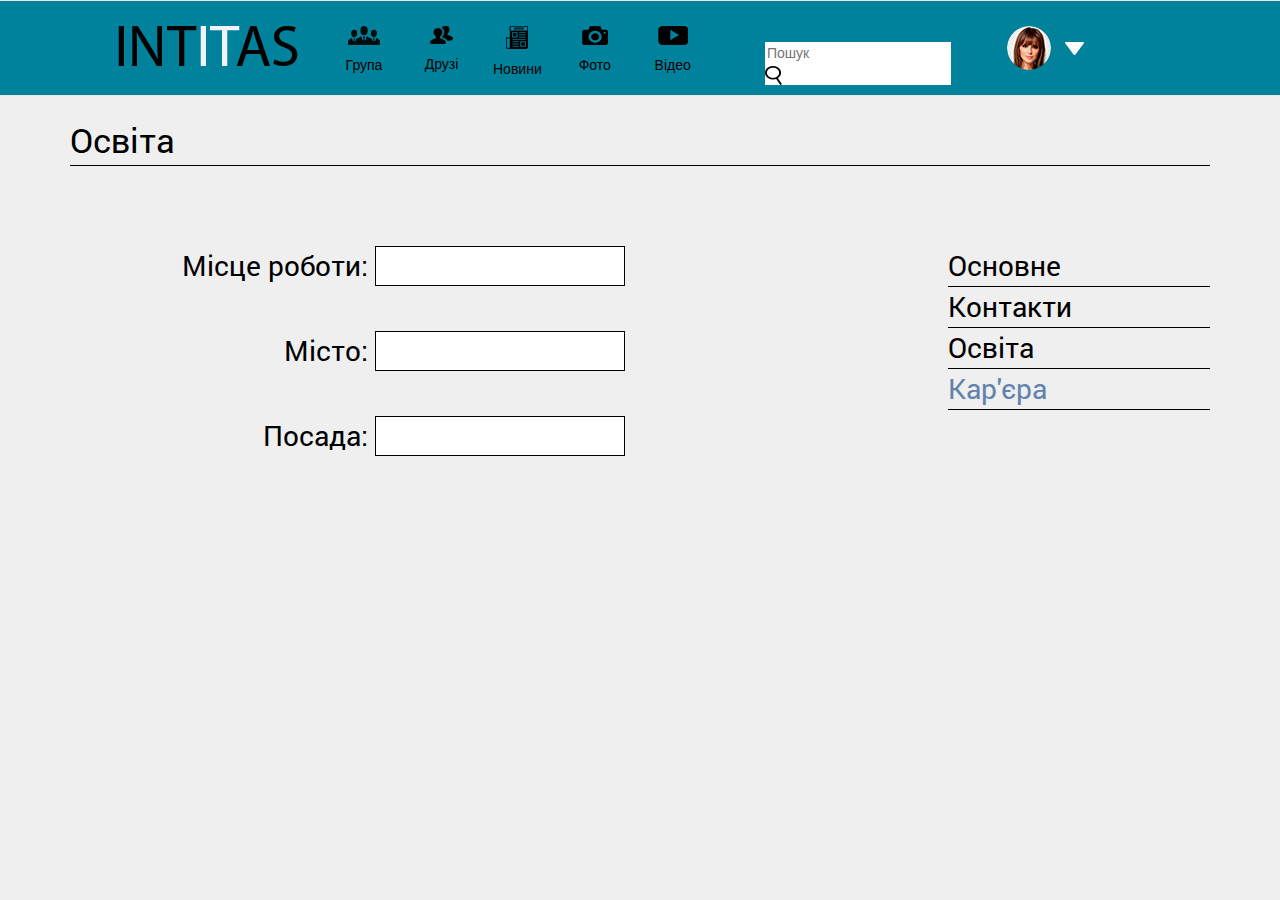
<file: career.html>
<!DOCTYPE html>
<html>
<head>
    <title>Education</title>
    <!-- Latest compiled and minified CSS -->
    <link rel="stylesheet" href="https://maxcdn.bootstrapcdn.com/bootstrap/3.3.7/css/bootstrap.min.css">
    <script src="https://ajax.googleapis.com/ajax/libs/jquery/3.1.1/jquery.min.js"></script>
    <script src="https://maxcdn.bootstrapcdn.com/bootstrap/3.3.7/js/bootstrap.min.js"></script>

    <link href="style.css" rel="stylesheet"/>

</head>
<body class="body-background-color">
<!--style='border:1px solid black'-->
<div class="row">

    <nav role="navigation" class="navbar navbar-default">
        <!-- Toggle menu for mobile display -->
        <div class="navbar-header">
            <button type="button" data-target="#navbarCollapse" data-toggle="collapse" class="navbar-toggle">
								<span class="sr-only">
									Toggle navigation
								</span>
                <span class="icon-bar"></span>
                <span class="icon-bar"></span>
                <span class="icon-bar"></span>
            </button>
        </div>


        <!-- default menu -->
        <nav id="navbarCollapse" class="collapse navbar-collapse">
            <div class="row">
                <div class="col-xs-1"></div>
                <div class="col-xs-6">
                    <div class="navbar-header" style=" margin-left: -17px">
                        <a class="navbar-brand" href="#">
                            <img src="img/INTITASico.png" alt="INTITAS" class="icon-kor"/>
                        </a>
                    </div>
                    <ul class="nav navbar-nav">
                        <li>
                        </li>
                        <li>
                            <a class="a-style-kor" href="#">
                                <img src="img/groupico.png" alt="group" class="icon-kor"/>
                                <br>Група
                            </a>
                        </li>
                        <li>
                            <a class="a-style-kor" href="#" >
                                <img src="img/friedsico.png" alt="frieds" class="icon-kor"/>
                                <br>Друзі
                            </a>
                        </li>
                        <li>
                            <a  class="a-style-kor" href="#">
                                <img src="img/newsico.png" alt="news" class="icon-kor"/>
                                <br>Новини
                            </a>
                        </li>
                        <li>
                            <a class="a-style-kor" href="#">
                                <img src="img/cameraico.png" alt="foto" class="icon-kor"/>
                                <br>Фото
                            </a>
                        </li>
                        <li>
                            <a class="a-style-kor" href="#">
                                <img src="img/videoico.png" alt="video" class="icon-kor"/>
                                <br>Відео
                            </a>
                        </li>
                    </ul>
                </div>
                <div class="col-xs-2">
                    <ul class="nav navbar-nav navbar">
                        <li style="margin: 40px 0 0 0">
                            <form>
										<span class="input-group">
												<input class="search-form" type="text" name="search" value="" placeholder="Пошук"/>
												<a href="#">
													<img src="img/searchico.png" alt="group"/>
												</a>
											</span>
                            </form>
                        </li>
                    </ul>
                </div>
                <div class="col-xs-2">
                    <ul class="nav navbar-nav">
                        <li class="dropdown">
                            <a class="dropdown-toggle" data-toggle="dropdown" href="#">
                                <img src="img/circleMiniAva.png" class="img-circle icon-kor" alt="ava" width="44" height="44"/>
                                <img src="img/shapeico.png" alt="group"/>
                            </a>
                            <ul class="dropdown-menu">
                                <li><a href="#">Page 1</a></li>
                                <li><a href="#">Page 2</a></li>
                                <li><a href="#">Page 3</a></li>
                            </ul>
                        </li>
                    </ul>
                </div>
                <div class="col-xs-1"></div>
            </div>
        </nav>
    </nav>
</div>

<div class="container container-color">
    <div class="row">
        <div class="col-xs-12">
            <div class="text-main border-div-bottom">
                Освіта
            </div><br>
        </div>
    </div><br><br><br>

    <div class="row">
        <div class="col-xs-6" >
            <div class="text-lable-kor">
                <form>
                    <label class="text-lable-kor">
                        Місце роботи:
                    </label>
                    <input class="input-area" type="text" name="City" value="" placeholder="" />
                </form>
            </div><br><br>
            <div class="text-lable-kor">
                <form>
                    <label class="text-lable-kor">
                        Місто:
                    </label>
                    <input class="input-area" type="text" name="Class" value="" placeholder=""/>
                </form>
            </div><br><br>
            <div class="text-lable-kor">
                <form>
                    <label class="text-lable-kor">
                        Посада:
                    </label>
                    <input class="input-area" type="text" name="City" value="" placeholder="" />
                </form>
            </div><br><br>
        </div>
        <div class="col-xs-3" ></div>
        <div class="col-xs-3" >
            <div class="border-div-bottom">
                <a class="text-rightPanel" href="main.html">
                    Основне
                </a><br>
            </div>
            <div class="border-div-bottom">
                <a class="text-rightPanel" href="contacts.html">
                    Контакти
                </a><br>
            </div>
            <div class="border-div-bottom">
                <a class="text-rightPanel" href="education.html">
                    Освіта
                </a><br>
            </div>
            <div class="border-div-bottom">
                <a class="text-rightPanel text-rightPanel-active" href="career.html">
                    Кар'єра
                </a><br>
            </div>
        </div>
    </div>
</div>
</div>
</body>
</html>
</file>
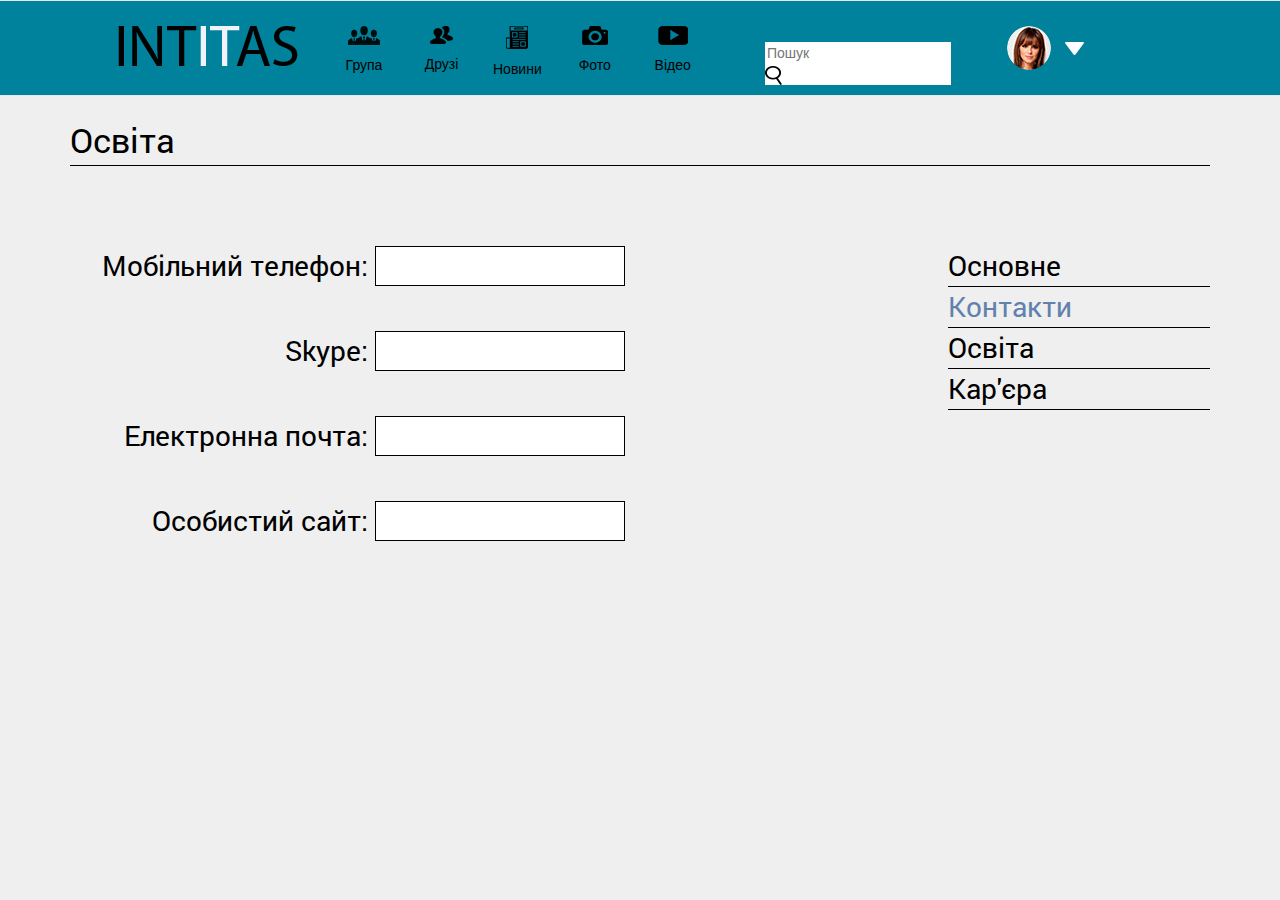
<file: contacts.html>
<!DOCTYPE html>
<html>
<head>
    <title>Education</title>
    <!-- Latest compiled and minified CSS -->
    <link rel="stylesheet" href="https://maxcdn.bootstrapcdn.com/bootstrap/3.3.7/css/bootstrap.min.css">
    <script src="https://ajax.googleapis.com/ajax/libs/jquery/3.1.1/jquery.min.js"></script>
    <script src="https://maxcdn.bootstrapcdn.com/bootstrap/3.3.7/js/bootstrap.min.js"></script>

    <link href="style.css" rel="stylesheet"/>

</head>
<body class="body-background-color">
<!--style='border:1px solid black'-->
<div class="row">

    <nav role="navigation" class="navbar navbar-default">
        <!-- Toggle menu for mobile display -->
        <div class="navbar-header">
            <button type="button" data-target="#navbarCollapse" data-toggle="collapse" class="navbar-toggle">
								<span class="sr-only">
									Toggle navigation
								</span>
                <span class="icon-bar"></span>
                <span class="icon-bar"></span>
                <span class="icon-bar"></span>
            </button>
        </div>


        <!-- default menu -->
        <nav id="navbarCollapse" class="collapse navbar-collapse">
            <div class="row">
                <div class="col-xs-1"></div>
                <div class="col-xs-6">
                    <div class="navbar-header" style=" margin-left: -17px">
                        <a class="navbar-brand" href="#">
                            <img src="img/INTITASico.png" alt="INTITAS" class="icon-kor"/>
                        </a>
                    </div>
                    <ul class="nav navbar-nav">
                        <li>
                        </li>
                        <li>
                            <a class="a-style-kor" href="#">
                                <img src="img/groupico.png" alt="group" class="icon-kor"/>
                                <br>Група
                            </a>
                        </li>
                        <li>
                            <a class="a-style-kor" href="#" >
                                <img src="img/friedsico.png" alt="frieds" class="icon-kor"/>
                                <br>Друзі
                            </a>
                        </li>
                        <li>
                            <a  class="a-style-kor" href="#">
                                <img src="img/newsico.png" alt="news" class="icon-kor"/>
                                <br>Новини
                            </a>
                        </li>
                        <li>
                            <a class="a-style-kor" href="#">
                                <img src="img/cameraico.png" alt="foto" class="icon-kor"/>
                                <br>Фото
                            </a>
                        </li>
                        <li>
                            <a class="a-style-kor" href="#">
                                <img src="img/videoico.png" alt="video" class="icon-kor"/>
                                <br>Відео
                            </a>
                        </li>
                    </ul>
                </div>
                <div class="col-xs-2">
                    <ul class="nav navbar-nav navbar">
                        <li style="margin: 40px 0 0 0">
                            <form>
										<span class="input-group">
												<input class="search-form" type="text" name="search" value="" placeholder="Пошук"/>
												<a href="#">
													<img src="img/searchico.png" alt="group"/>
												</a>
											</span>
                            </form>
                        </li>
                    </ul>
                </div>
                <div class="col-xs-2">
                    <ul class="nav navbar-nav">
                        <li class="dropdown">
                            <a class="dropdown-toggle" data-toggle="dropdown" href="#">
                                <img src="img/circleMiniAva.png" class="img-circle icon-kor" alt="ava" width="44" height="44"/>
                                <img src="img/shapeico.png" alt="group"/>
                            </a>
                            <ul class="dropdown-menu">
                                <li><a href="#">Page 1</a></li>
                                <li><a href="#">Page 2</a></li>
                                <li><a href="#">Page 3</a></li>
                            </ul>
                        </li>
                    </ul>
                </div>
                <div class="col-xs-1"></div>
            </div>
        </nav>
    </nav>
</div>

<div class="container container-color">
    <div class="row">
        <div class="col-xs-12">
            <div class="text-main border-div-bottom">
                Освіта
            </div><br>
        </div>
    </div><br><br><br>

    <div class="row">
        <div class="col-xs-6" >
            <div class="text-lable-kor">
                <form>
                    <label class="text-lable-kor">
                        Мобільний телефон:
                    </label>
                    <input class="input-area" type="text" name="City" value="" placeholder="" />
                </form>
            </div><br><br>
            <div class="text-lable-kor">
                <form>
                    <label class="text-lable-kor">
                        Skype:
                    </label>
                    <input class="input-area" type="text" name="Class" value="" placeholder=""/>
                </form>
            </div><br><br>
            <div class="text-lable-kor">
                <form>
                    <label class="text-lable-kor">
                        Електронна почта:
                    </label>
                    <input class="input-area" type="text" name="Class" value="" placeholder=""/>
                </form>
            </div><br><br>
            <div class="text-lable-kor">
                <form>
                    <label class="text-lable-kor">
                        Особистий сайт:
                    </label>
                    <input class="input-area" type="text" name="Class" value="" placeholder=""/>
                </form>
            </div><br><br>
        </div>
        <div class="col-xs-3" ></div>
        <div class="col-xs-3" >
            <div class="border-div-bottom">
                <a class="text-rightPanel" href="main.html">
                    Основне
                </a><br>
            </div>
            <div class="border-div-bottom">
                <a class="text-rightPanel text-rightPanel-active" href="contacts.html">
                    Контакти
                </a><br>
            </div>
            <div class="border-div-bottom">
                <a class="text-rightPanel" href="education.html">
                    Освіта
                </a><br>
            </div>
            <div class="border-div-bottom">
                <a class="text-rightPanel" href="career.html">
                    Кар'єра
                </a><br>
            </div>
        </div>
    </div>
</div>
</div>
</body>
</html>
</file>
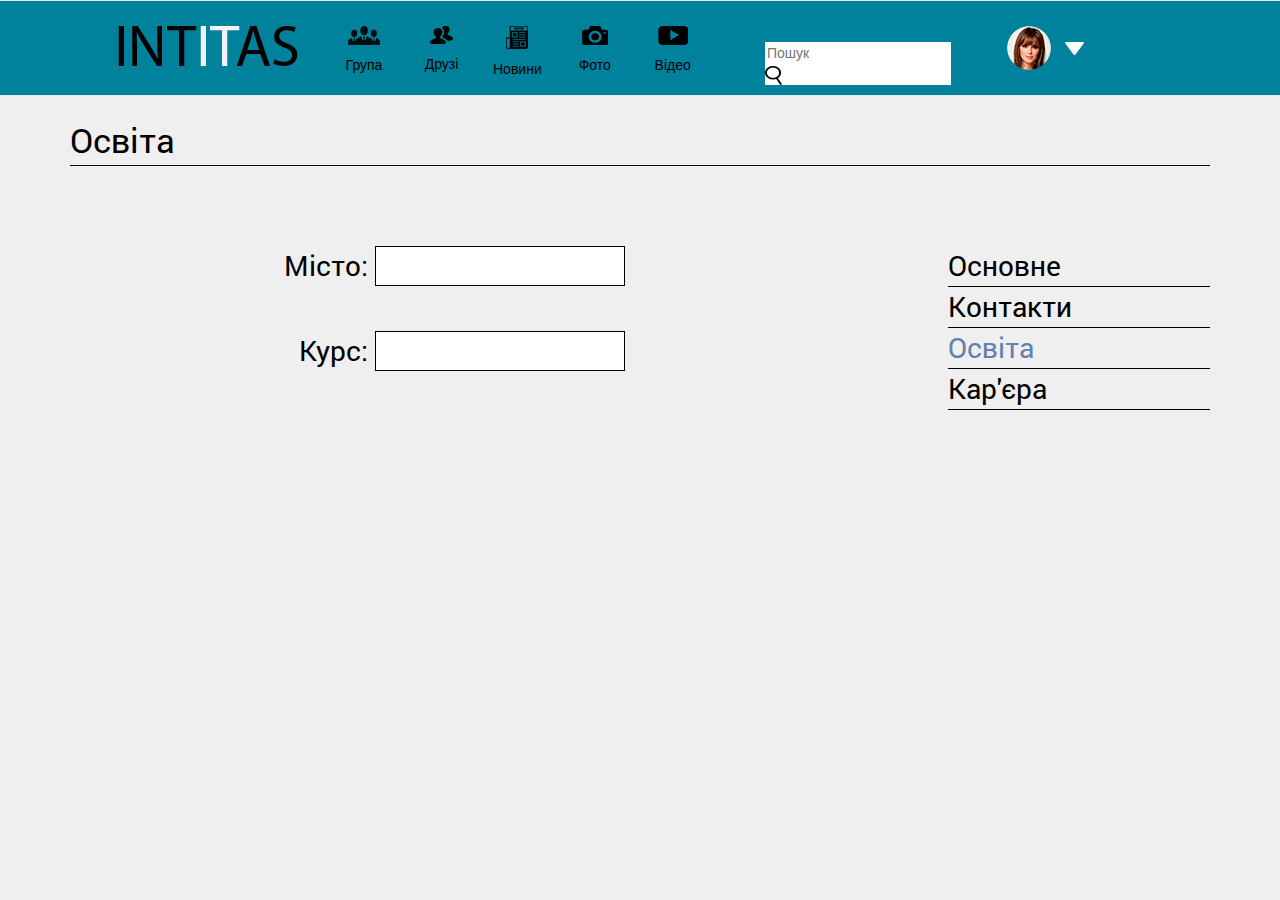
<file: education.html>
<!DOCTYPE html>
<html>
<head>
	<title>Education</title>
	<!-- Latest compiled and minified CSS -->
	<link rel="stylesheet" href="https://maxcdn.bootstrapcdn.com/bootstrap/3.3.7/css/bootstrap.min.css">
	<script src="https://ajax.googleapis.com/ajax/libs/jquery/3.1.1/jquery.min.js"></script>
	<script src="https://maxcdn.bootstrapcdn.com/bootstrap/3.3.7/js/bootstrap.min.js"></script>

	<link href="style.css" rel="stylesheet"/>

</head>
<body class="body-background-color">
<!--style='border:1px solid black'-->
	<div class="row">

		<nav role="navigation" class="navbar navbar-default">
			<!-- Toggle menu for mobile display -->
			<div class="navbar-header">
				<button type="button" data-target="#navbarCollapse" data-toggle="collapse" class="navbar-toggle">
							<span class="sr-only">
								Toggle navigation
							</span>
					<span class="icon-bar"></span>
					<span class="icon-bar"></span>
					<span class="icon-bar"></span>
				</button>
			</div>


			<!-- default menu -->
			<nav id="navbarCollapse" class="collapse navbar-collapse">
				<div class="row">
					<div class="col-xs-1"></div>
					<div class="col-xs-6">
							<div class="navbar-header" style=" margin-left: -17px">
								<a class="navbar-brand" href="#">
									<img src="img/INTITASico.png" alt="INTITAS" class="icon-kor"/>
								</a>
							</div>
						<ul class="nav navbar-nav">
							<li>
							</li>
							<li>
								<a class="a-style-kor" href="#">
									<img src="img/groupico.png" alt="group" class="icon-kor"/>
									<br>Група
								</a>
							</li>
							<li>
								<a class="a-style-kor" href="#" >
									<img src="img/friedsico.png" alt="frieds" class="icon-kor"/>
									<br>Друзі
								</a>
							</li>
							<li>
								<a  class="a-style-kor" href="#">
									<img src="img/newsico.png" alt="news" class="icon-kor"/>
									<br>Новини
								</a>
							</li>
							<li>
								<a class="a-style-kor" href="#">
									<img src="img/cameraico.png" alt="foto" class="icon-kor"/>
									<br>Фото
								</a>
							</li>
							<li>
								<a class="a-style-kor" href="#">
									<img src="img/videoico.png" alt="video" class="icon-kor"/>
									<br>Відео
								</a>
							</li>
						</ul>
					</div>
					<div class="col-xs-2">
						<ul class="nav navbar-nav navbar">
							<li style="margin: 40px 0 0 0">
								<form>
									<span class="input-group">
											<input class="search-form" type="text" name="search" value="" placeholder="Пошук"/>
											<a href="#">
												<img src="img/searchico.png" alt="group"/>
											</a>
										</span>
								</form>
							</li>
						</ul>
					</div>
					<div class="col-xs-2">
						<ul class="nav navbar-nav">
							<li class="dropdown">
								<a class="dropdown-toggle" data-toggle="dropdown" href="#">
									<img src="img/circleMiniAva.png" class="img-circle icon-kor" alt="ava" width="44" height="44"/>
									<img src="img/shapeico.png" alt="group"/>
								</a>
								<ul class="dropdown-menu">
									<li><a href="#">Page 1</a></li>
									<li><a href="#">Page 2</a></li>
									<li><a href="#">Page 3</a></li>
								</ul>
							</li>
						</ul>
					</div>
					<div class="col-xs-1"></div>
				</div>
			</nav>
		</nav>
	</div>

	<div class="container container-color">
		<div class="row">
			<div class="col-xs-12">
				<div class="text-main border-div-bottom">
					Освіта
				</div><br>
			</div>
		</div><br><br><br>

		<div class="row">
			<div class="col-xs-6" >
				<div class="text-lable-kor">
					<form>
						<label class="text-lable-kor">
							Місто:
						</label>
						<input class="input-area" type="text" name="City" value="" placeholder="" />
					</form>
				</div><br><br>
				<div class="text-lable-kor">
					<form>
						<label class="text-lable-kor">
							Курс:
						</label>
						<input class="input-area" type="text" name="Class" value="" placeholder=""/>
					</form>
				</div>
			</div>
			<div class="col-xs-3" ></div>
			<div class="col-xs-3" >
				<div class="border-div-bottom">
					<a class="text-rightPanel" href="main.html">
						Основне
					</a><br>
				</div>
				<div class="border-div-bottom">
					<a class="text-rightPanel" href="contacts.html">
						Контакти
					</a><br>
				</div>
				<div class="border-div-bottom">
					<a class="text-rightPanel text-rightPanel-active" href="education.html">
						Освіта
					</a><br>
				</div>
				<div class="border-div-bottom">
					<a class="text-rightPanel" href="career.html">
						Кар'єра
					</a><br>
				</div>
			</div>
		</div>
		</div>
	</div>
</body>
</html>
</file>
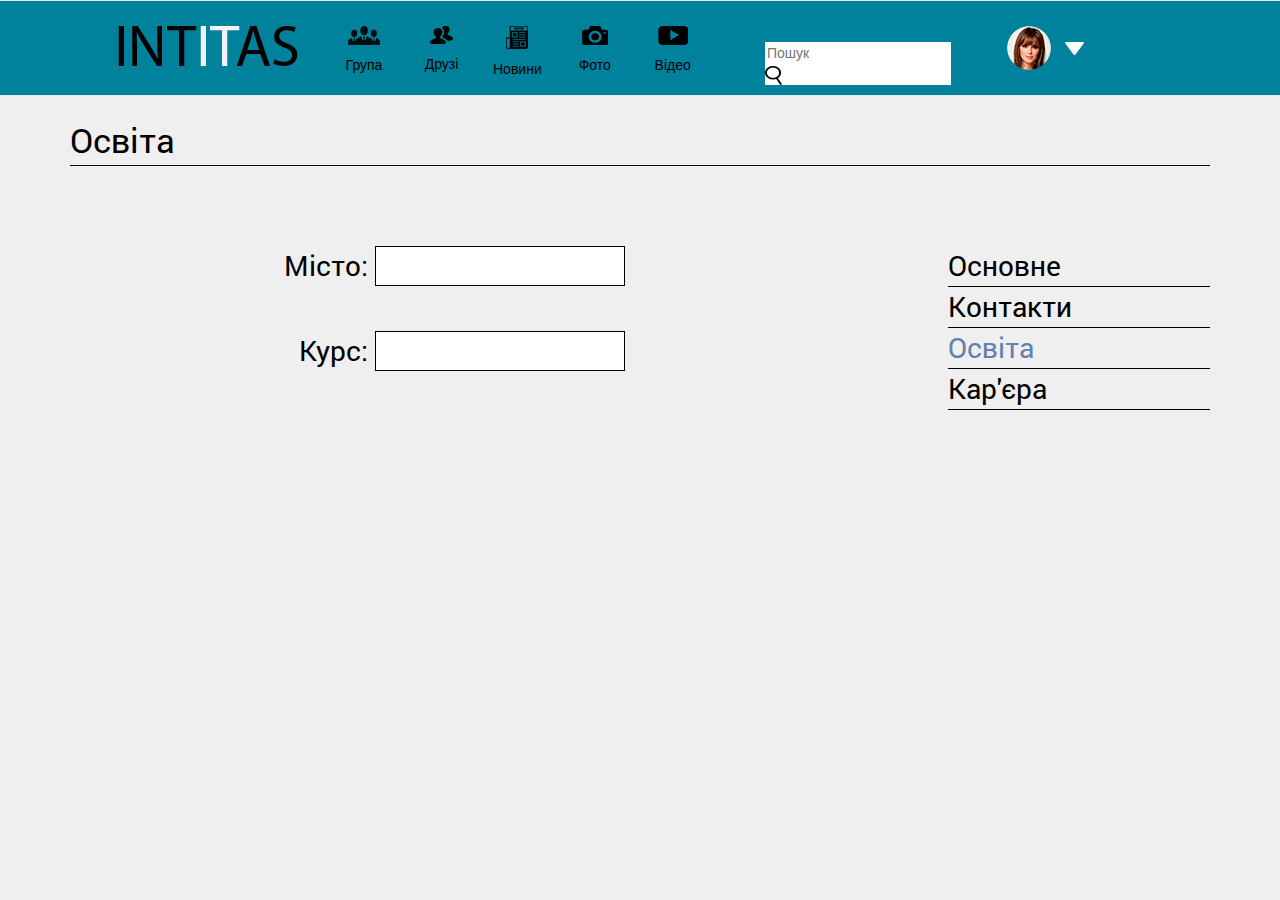
<file: education7.html>
<!DOCTYPE html>
<html>
	<head>
		<title>Education</title>
		<!-- Latest compiled and minified CSS -->
		<link rel="stylesheet" href="https://maxcdn.bootstrapcdn.com/bootstrap/3.3.7/css/bootstrap.min.css">
		<script src="https://ajax.googleapis.com/ajax/libs/jquery/3.1.1/jquery.min.js"></script>
		<script src="https://maxcdn.bootstrapcdn.com/bootstrap/3.3.7/js/bootstrap.min.js"></script>

		<link href="style7.css" rel="stylesheet"/>

	</head>
	<body class="body-background-color">
	<!--style='border:1px solid black'-->
		<div class="row">

			<nav role="navigation" class="navbar navbar-default">
				<!-- Toggle menu for mobile display -->
				<div class="navbar-header">
					<button type="button" data-target="#navbarCollapse" data-toggle="collapse" class="navbar-toggle">
								<span class="sr-only">
									Toggle navigation
								</span>
						<span class="icon-bar"></span>
						<span class="icon-bar"></span>
						<span class="icon-bar"></span>
					</button>
				</div>


				<!-- default menu -->
				<nav id="navbarCollapse" class="collapse navbar-collapse">
					<div class="row">
						<div class="col-xs-1"></div>
						<div class="col-xs-6">
								<div class="navbar-header" style=" margin-left: -17px">
									<a class="navbar-brand" href="#">
										<img src="img/INTITASico.png" alt="INTITAS" class="icon-kor"/>
									</a>
								</div>
							<ul class="nav navbar-nav">
								<li>
								</li>
								<li>
									<a class="a-style-kor" href="#">
										<img src="img/groupico.png" alt="group" class="icon-kor"/>
										<br>Група
									</a>
								</li>
								<li>
									<a class="a-style-kor" href="#" >
										<img src="img/friedsico.png" alt="frieds" class="icon-kor"/>
										<br>Друзі
									</a>
								</li>
								<li>
									<a  class="a-style-kor" href="#">
										<img src="img/newsico.png" alt="news" class="icon-kor"/>
										<br>Новини
									</a>
								</li>
								<li>
									<a class="a-style-kor" href="#">
										<img src="img/cameraico.png" alt="foto" class="icon-kor"/>
										<br>Фото
									</a>
								</li>
								<li>
									<a class="a-style-kor" href="#">
										<img src="img/videoico.png" alt="video" class="icon-kor"/>
										<br>Відео
									</a>
								</li>
							</ul>
						</div>
						<div class="col-xs-2">
							<ul class="nav navbar-nav navbar">
								<li style="margin: 40px 0 0 0">
									<form>
										<span class="input-group">
												<input class="search-form" type="text" name="search" value="" placeholder="Пошук"/>
												<a href="#">
													<img src="img/searchico.png" alt="group"/>
												</a>
											</span>
									</form>
								</li>
							</ul>
						</div>
						<div class="col-xs-2">
							<ul class="nav navbar-nav">
								<li class="dropdown">
									<a class="dropdown-toggle" data-toggle="dropdown" href="#">
										<img src="img/circleMiniAva.png" class="img-circle icon-kor" alt="ava" width="44" height="44"/>
										<img src="img/shapeico.png" alt="group"/>
									</a>
									<ul class="dropdown-menu">
										<li><a href="#">Page 1</a></li>
										<li><a href="#">Page 2</a></li>
										<li><a href="#">Page 3</a></li>
									</ul>
								</li>
							</ul>
						</div>
						<div class="col-xs-1"></div>
					</div>
				</nav>
			</nav>
		</div>

		<div class="container container-color">
			<div class="row">
				<div class="col-xs-12">
					<div class="text-main border-div-bottom">
						Освіта
					</div><br>
				</div>
			</div><br><br><br>

			<div class="row">
				<div class="col-xs-6" >
					<div class="text-lable-kor">
						<form>
							<label class="text-lable-kor">
								Місто:
							</label>
							<input class="input-area" type="text" name="City" value="" placeholder="" />
						</form>
					</div><br><br>
					<div class="text-lable-kor">
						<form>
							<label class="text-lable-kor">
								Курс:
							</label>
							<input class="input-area" type="text" name="Class" value="" placeholder=""/>
						</form>
					</div>
				</div>
				<div class="col-xs-3" ></div>
				<div class="col-xs-3" >
					<div class="border-div-bottom">
						<a class="text-rightPanel" href="#">
							Основне
						</a><br>
					</div>
					<div class="border-div-bottom">
						<a class="text-rightPanel" href="#">
							Контакти
						</a><br>
					</div>
					<div class="border-div-bottom">
						<a class="text-rightPanel text-rightPanel-active" href="#">
							Освіта
						</a><br>
					</div>
					<div class="border-div-bottom">
						<a class="text-rightPanel" href="#">
							Кар'єра
						</a><br>
					</div>
				</div>
			</div>
			</div>
		</div>
	</body>
</html>
</file>
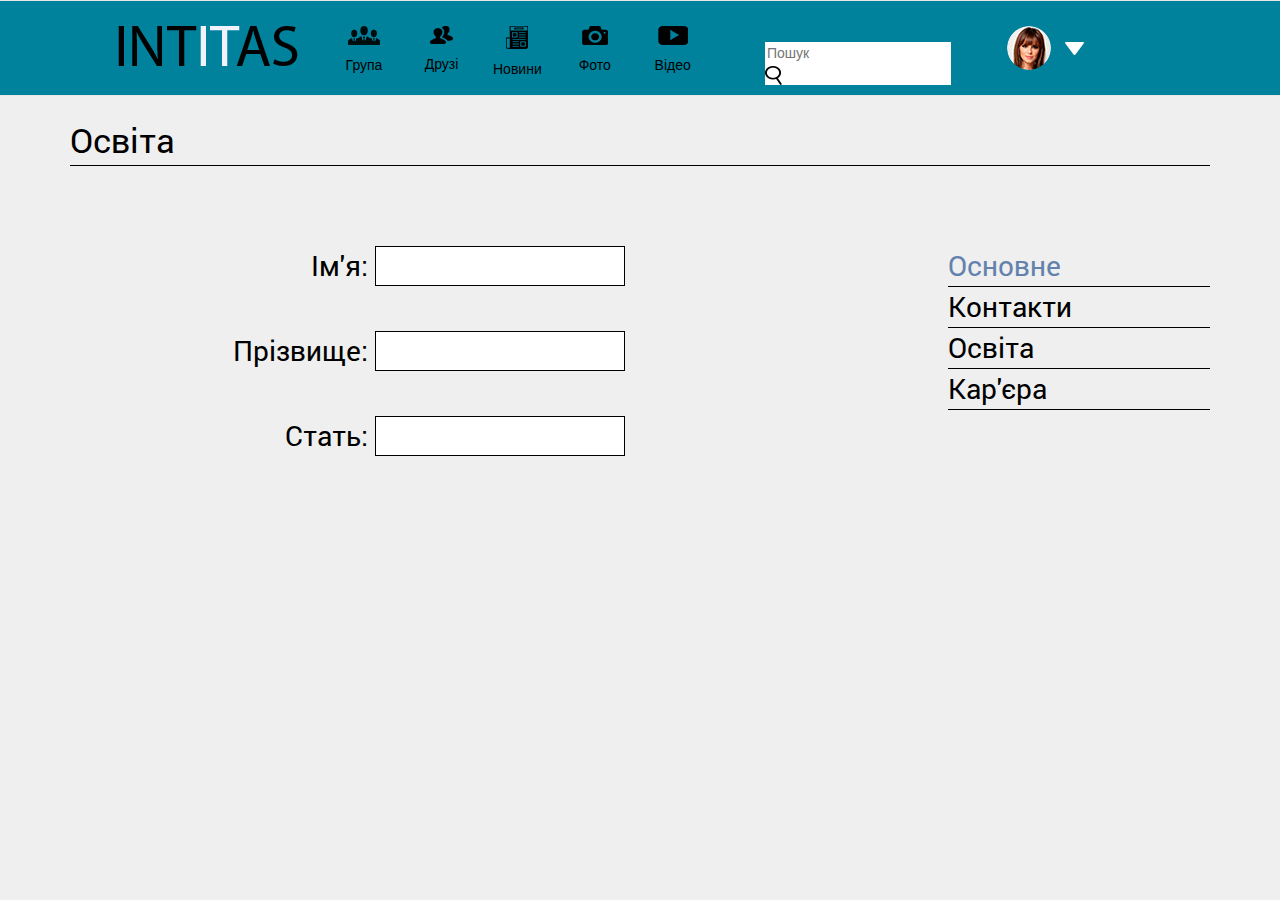
<file: main.html>
<!DOCTYPE html>
<html>
<head>
    <title>Education</title>
    <!-- Latest compiled and minified CSS -->
    <link rel="stylesheet" href="https://maxcdn.bootstrapcdn.com/bootstrap/3.3.7/css/bootstrap.min.css">
    <script src="https://ajax.googleapis.com/ajax/libs/jquery/3.1.1/jquery.min.js"></script>
    <script src="https://maxcdn.bootstrapcdn.com/bootstrap/3.3.7/js/bootstrap.min.js"></script>

    <link href="style.css" rel="stylesheet"/>

</head>
<body class="body-background-color">
<!--style='border:1px solid black'-->
<div class="row">

    <nav role="navigation" class="navbar navbar-default">
        <!-- Toggle menu for mobile display -->
        <div class="navbar-header">
            <button type="button" data-target="#navbarCollapse" data-toggle="collapse" class="navbar-toggle">
								<span class="sr-only">
									Toggle navigation
								</span>
                <span class="icon-bar"></span>
                <span class="icon-bar"></span>
                <span class="icon-bar"></span>
            </button>
        </div>


        <!-- default menu -->
        <nav id="navbarCollapse" class="collapse navbar-collapse">
            <div class="row">
                <div class="col-xs-1"></div>
                <div class="col-xs-6">
                    <div class="navbar-header" style=" margin-left: -17px">
                        <a class="navbar-brand" href="#">
                            <img src="img/INTITASico.png" alt="INTITAS" class="icon-kor"/>
                        </a>
                    </div>
                    <ul class="nav navbar-nav">
                        <li>
                        </li>
                        <li>
                            <a class="a-style-kor" href="#">
                                <img src="img/groupico.png" alt="group" class="icon-kor"/>
                                <br>Група
                            </a>
                        </li>
                        <li>
                            <a class="a-style-kor" href="#" >
                                <img src="img/friedsico.png" alt="frieds" class="icon-kor"/>
                                <br>Друзі
                            </a>
                        </li>
                        <li>
                            <a  class="a-style-kor" href="#">
                                <img src="img/newsico.png" alt="news" class="icon-kor"/>
                                <br>Новини
                            </a>
                        </li>
                        <li>
                            <a class="a-style-kor" href="#">
                                <img src="img/cameraico.png" alt="foto" class="icon-kor"/>
                                <br>Фото
                            </a>
                        </li>
                        <li>
                            <a class="a-style-kor" href="#">
                                <img src="img/videoico.png" alt="video" class="icon-kor"/>
                                <br>Відео
                            </a>
                        </li>
                    </ul>
                </div>
                <div class="col-xs-2">
                    <ul class="nav navbar-nav navbar">
                        <li style="margin: 40px 0 0 0">
                            <form>
										<span class="input-group">
												<input class="search-form" type="text" name="search" value="" placeholder="Пошук"/>
												<a href="#">
													<img src="img/searchico.png" alt="group"/>
												</a>
											</span>
                            </form>
                        </li>
                    </ul>
                </div>
                <div class="col-xs-2">
                    <ul class="nav navbar-nav">
                        <li class="dropdown">
                            <a class="dropdown-toggle" data-toggle="dropdown" href="#">
                                <img src="img/circleMiniAva.png" class="img-circle icon-kor" alt="ava" width="44" height="44"/>
                                <img src="img/shapeico.png" alt="group"/>
                            </a>
                            <ul class="dropdown-menu">
                                <li><a href="#">Page 1</a></li>
                                <li><a href="#">Page 2</a></li>
                                <li><a href="#">Page 3</a></li>
                            </ul>
                        </li>
                    </ul>
                </div>
                <div class="col-xs-1"></div>
            </div>
        </nav>
    </nav>
</div>

<div class="container container-color">
    <div class="row">
        <div class="col-xs-12">
            <div class="text-main border-div-bottom">
                Освіта
            </div><br>
        </div>
    </div><br><br><br>

    <div class="row">
        <div class="col-xs-6" >
            <div class="text-lable-kor">
                <form>
                    <label class="text-lable-kor">
                        Ім'я:
                    </label>
                    <input class="input-area" type="text" name="City" value="" placeholder="" />
                </form>
            </div><br><br>
            <div class="text-lable-kor">
                <form>
                    <label class="text-lable-kor">
                        Прізвище:
                    </label>
                    <input class="input-area" type="text" name="Class" value="" placeholder=""/>
                </form>
            </div><br><br>
            <div class="text-lable-kor">
                <form>
                    <label class="text-lable-kor">
                        Стать:
                    </label>
                    <input class="input-area" type="text" name="City" value="" placeholder="" />
                </form>
            </div><br><br>
        </div>
        <div class="col-xs-3" ></div>
        <div class="col-xs-3" >
            <div class="border-div-bottom">
                <a class="text-rightPanel text-rightPanel-active" href="main.html">
                    Основне
                </a><br>
            </div>
            <div class="border-div-bottom">
                <a class="text-rightPanel" href="contacts.html">
                    Контакти
                </a><br>
            </div>
            <div class="border-div-bottom">
                <a class="text-rightPanel" href="education.html">
                    Освіта
                </a><br>
            </div>
            <div class="border-div-bottom">
                <a class="text-rightPanel" href="career.html">
                    Кар'єра
                </a><br>
            </div>
        </div>
    </div>
</div>
</div>
</body>
</html>
</file>
<file: style.css>
@font-face {
	font-family: "MyriadProRegular";
	src: url("fonts/MyriadProRegular/MyriadProRegular.eot");
	src: url("fonts/MyriadProRegular/MyriadProRegular.eot?#iefix")format("embedded-opentype"),
	url("fonts/MyriadProRegular/MyriadProRegular.woff") format("woff"),
	url("fonts/MyriadProRegular/MyriadProRegular.ttf") format("truetype");
	font-style: normal;
	font-weight: normal;
}

@font-face {
	font-family: "RobotoRegular";
	src: url("fonts/RobotoRegular/RobotoRegular.eot");
	src: url("fonts/RobotoRegular/RobotoRegular.eot?#iefix")format("embedded-opentype"),
	url("fonts/RobotoRegular/RobotoRegular.woff") format("woff"),
	url("fonts/RobotoRegular/RobotoRegular.ttf") format("truetype");
	font-style: normal;
	font-weight: normal;
}

a:hover{
	text-decoration: none;
}

a:focus{
	text-decoration: none;
}

.a-style-kor:hover{
	text-decoration: none;
}

.a-style-kor{
	text-decoration: none;
	color: black;
	font-family: Myriad Pro, sans-serif;
	text-align: center;
	font-size: 14px;
}

.text-main{
	text-decoration: none;
	color: black;
	font-family: RobotoRegular, sans-serif;
	font-size: 34px;
}

.text-rightPanel:hover{
	color:#6282ad;	
}

.text-rightPanel:active{
	text-decoration: none;
}

.text-rightPanel{
	text-decoration: none;
	color: black;
	font-family: RobotoRegular, sans-serif;
	font-size: 28px;
	text-align: left;	
}

.text-rightPanel-active{
	text-decoration: none;
	color:#6282ad;
}

.text-lable-kor{
	color: black;
	font-family: RobotoRegular, sans-serif;
	font-size: 28px;
	font-weight: normal;
	text-align: right;
}

.border-div-bottom{
	border-bottom:1px solid black;
}

.navbar-default {
	background-color: #00829c;
}
.input-group{
	background-color: white;
}

.search-form{
	border: none;
}

.icon-kor{
	margin: 10px;
}

.input-area{
	border: 1px solid black;
	width: 250px;
	line-height: 36px;
}

.navbar-default .navbar-nav>.open>a, .navbar-default .navbar-nav>.open>a:focus, .navbar-default .navbar-nav>.open>a:hover {
	color: white;
	background-color: #00829c;
}

.navbar-default .navbar-nav>li>a {
	text-decoration: none;
	color: black;
	font-family: Myriad Pro, sans-serif;
	text-align: center;
	font-size: 14px;
}

.navbar-default .navbar-nav>li>a:hover{
	text-decoration: none;
	color: black;
}

.container-color{

}

.body-background-color{
	background-color: #efefef;
}
</file>
<file: style7.css>
@font-face {
	font-family: "MyriadProRegular";
	src: url("fonts/MyriadProRegular/MyriadProRegular.eot");
	src: url("fonts/MyriadProRegular/MyriadProRegular.eot?#iefix")format("embedded-opentype"),
	url("fonts/MyriadProRegular/MyriadProRegular.woff") format("woff"),
	url("fonts/MyriadProRegular/MyriadProRegular.ttf") format("truetype");
	font-style: normal;
	font-weight: normal;
}

@font-face {
	font-family: "RobotoRegular";
	src: url("fonts/RobotoRegular/RobotoRegular.eot");
	src: url("fonts/RobotoRegular/RobotoRegular.eot?#iefix")format("embedded-opentype"),
	url("fonts/RobotoRegular/RobotoRegular.woff") format("woff"),
	url("fonts/RobotoRegular/RobotoRegular.ttf") format("truetype");
	font-style: normal;
	font-weight: normal;
}

a:hover{
	text-decoration: none;
}

a:focus{
	text-decoration: none;
}

.a-style-kor:hover{
	text-decoration: none;
}

.a-style-kor{
	text-decoration: none;
	color: black;
	font-family: Myriad Pro, sans-serif;
	text-align: center;
	font-size: 14px;
}

.text-main{
	text-decoration: none;
	color: black;
	font-family: RobotoRegular, sans-serif;
	font-size: 34px;
}

.text-rightPanel:hover{
	color:#6282ad;	
}

.text-rightPanel:active{
	text-decoration: none;
}

.text-rightPanel{
	text-decoration: none;
	color: black;
	font-family: RobotoRegular, sans-serif;
	font-size: 28px;
	text-align: left;	
}

.text-rightPanel-active{
	text-decoration: none;
	color:#6282ad;
}

.text-lable-kor{
	color: black;
	font-family: RobotoRegular, sans-serif;
	font-size: 28px;
	font-weight: normal;
	text-align: right;
}

.border-div-bottom{
	border-bottom:1px solid black;
}

.navbar-default {
	background-color: #00829c;
}
.input-group{
	background-color: white;
}

.search-form{
	border: none;
}

.icon-kor{
	margin: 10px;
}

.input-area{
	border: 1px solid black;
	width: 250px;
	line-height: 36px;
}

.navbar-default .navbar-nav>.open>a, .navbar-default .navbar-nav>.open>a:focus, .navbar-default .navbar-nav>.open>a:hover {
	color: white;
	background-color: #00829c;
}

.navbar-default .navbar-nav>li>a {
	text-decoration: none;
	color: black;
	font-family: Myriad Pro, sans-serif;
	text-align: center;
	font-size: 14px;
}

.navbar-default .navbar-nav>li>a:hover{
	text-decoration: none;
	color: black;
}

.container-color{

}

.body-background-color{
	background-color: #efefef;
}
</file>
